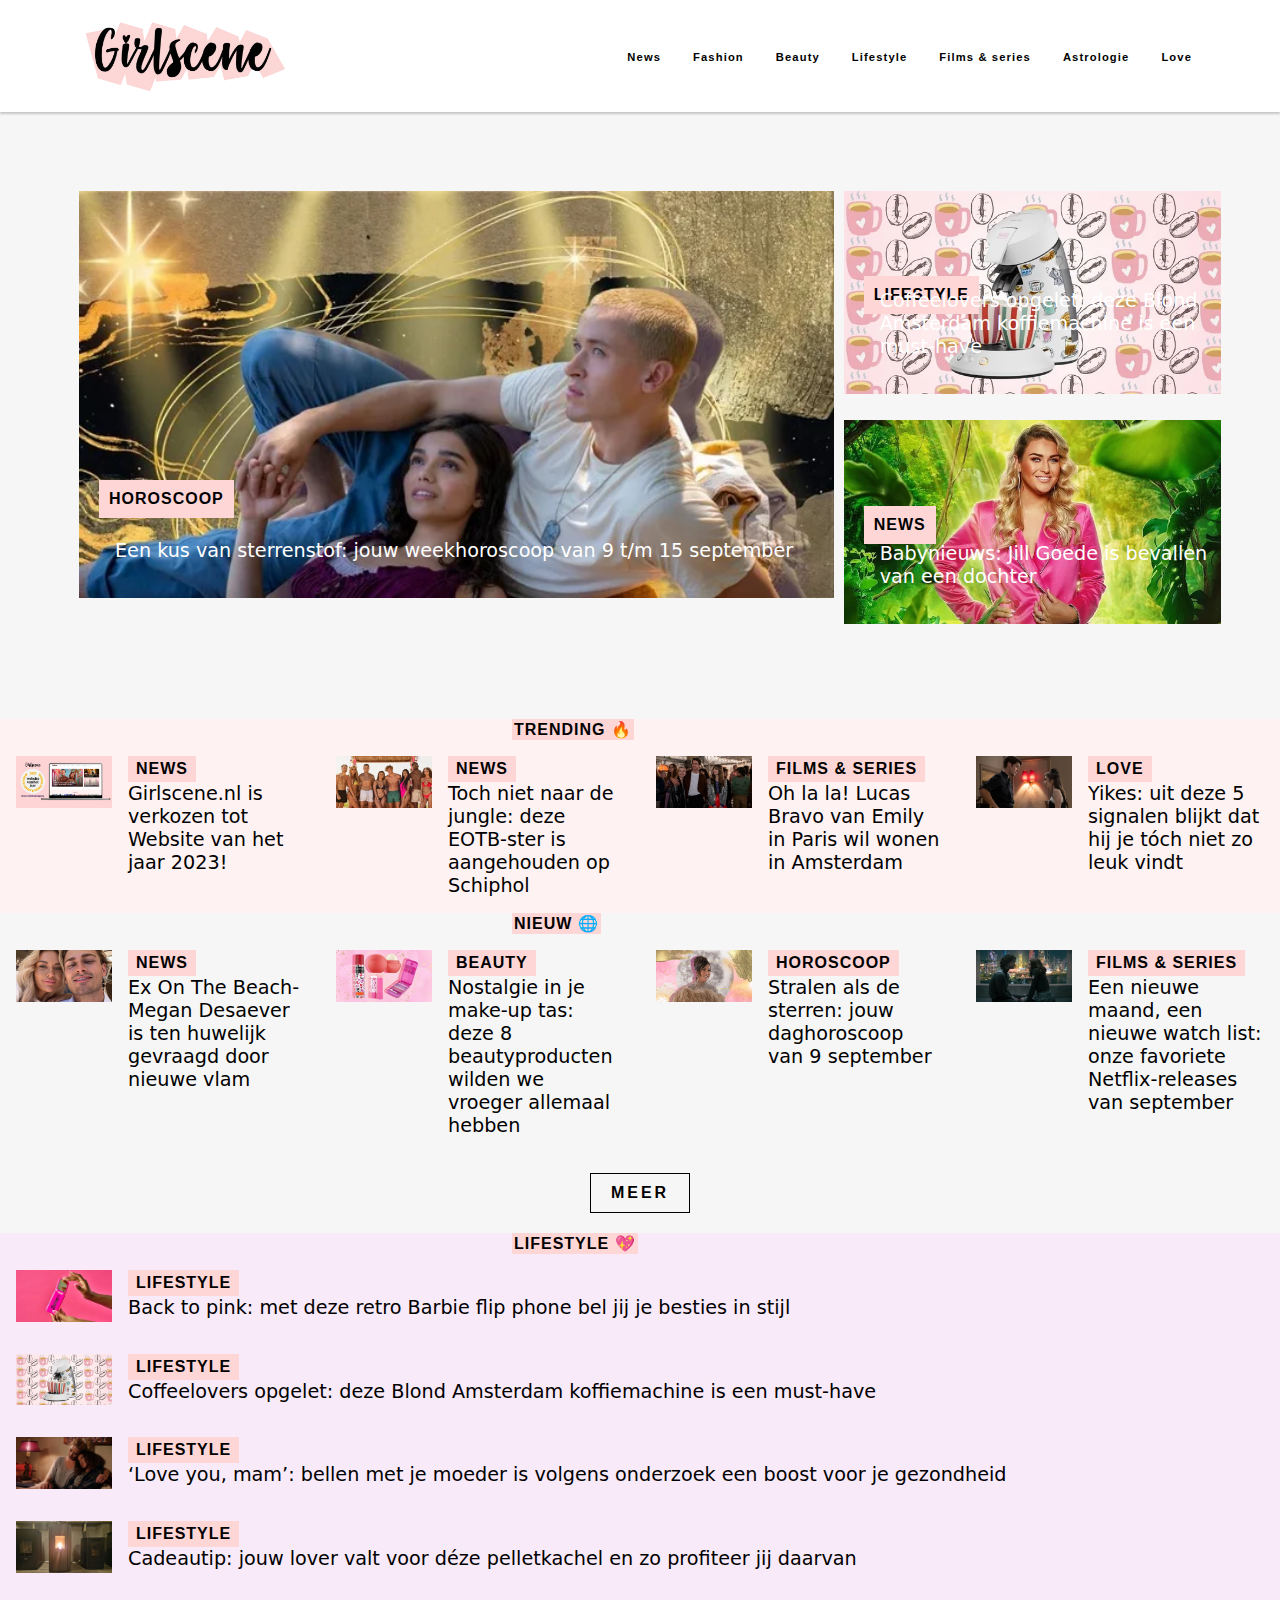
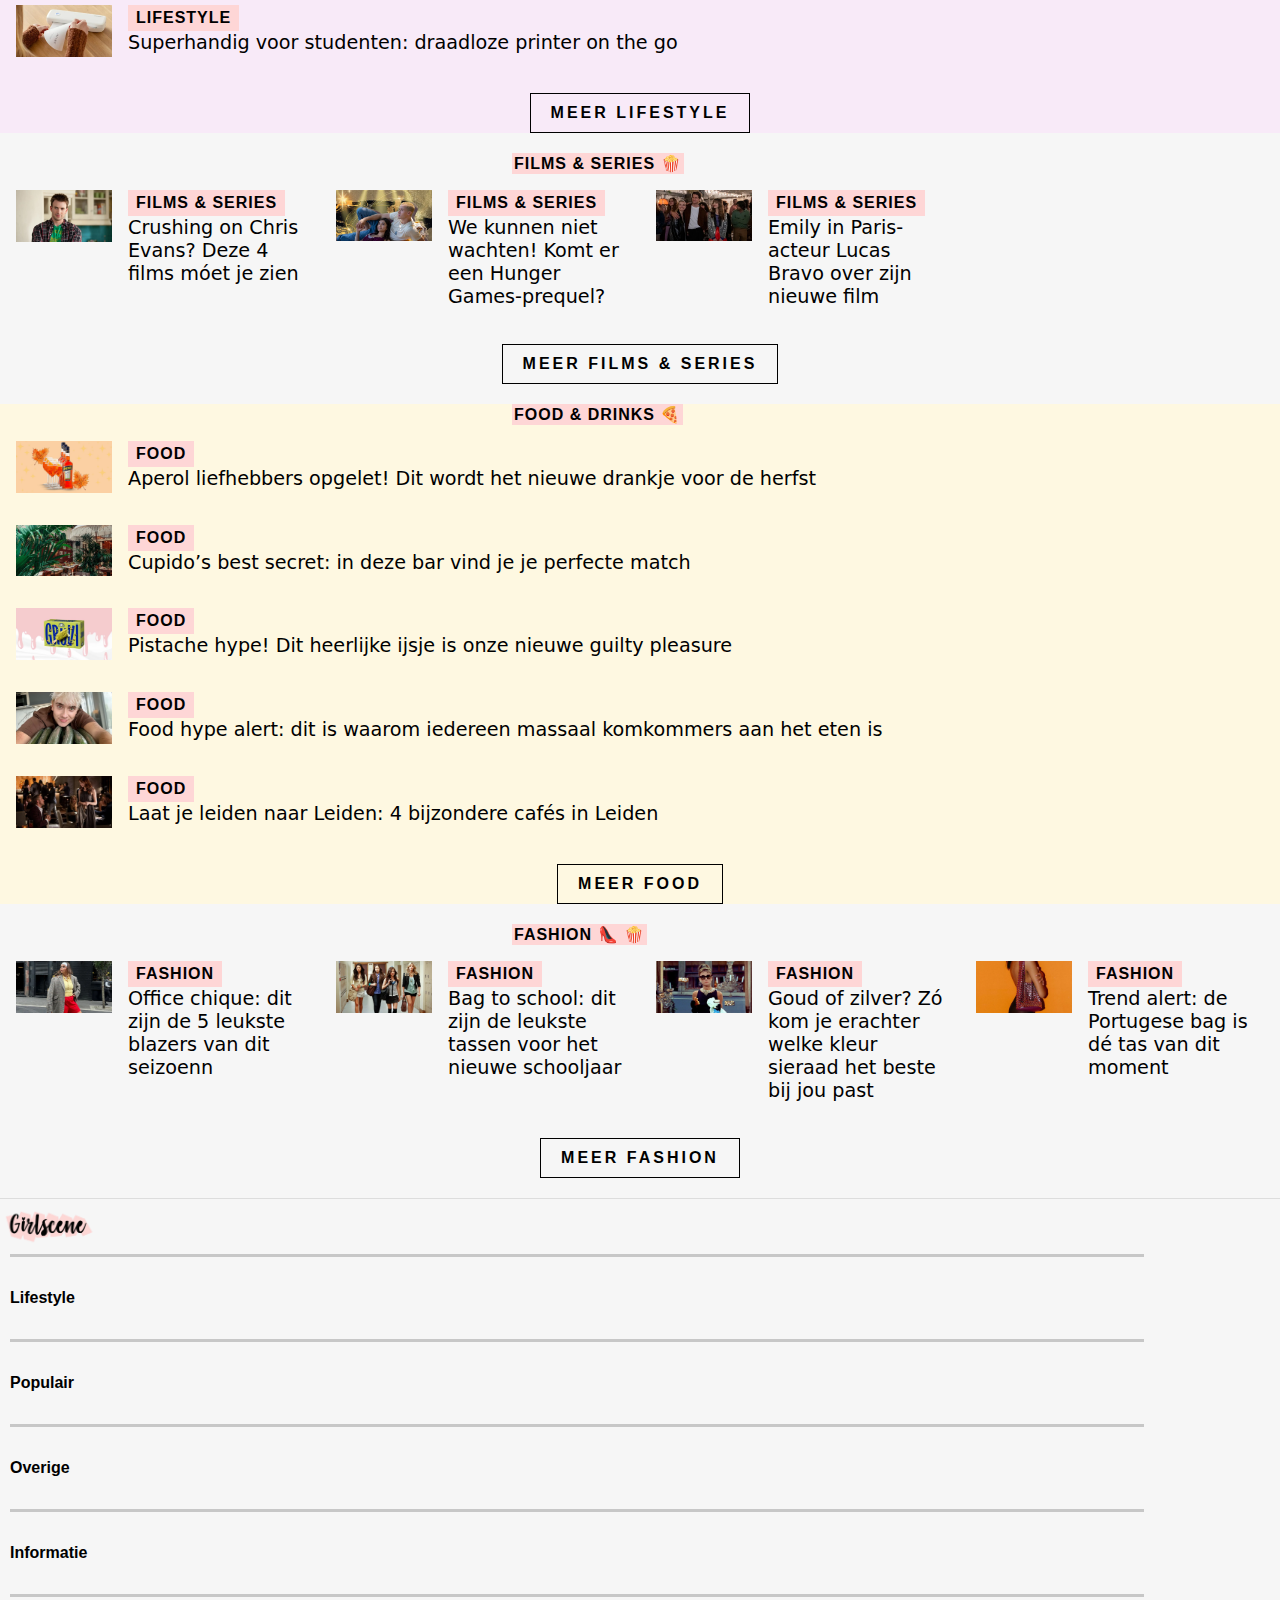
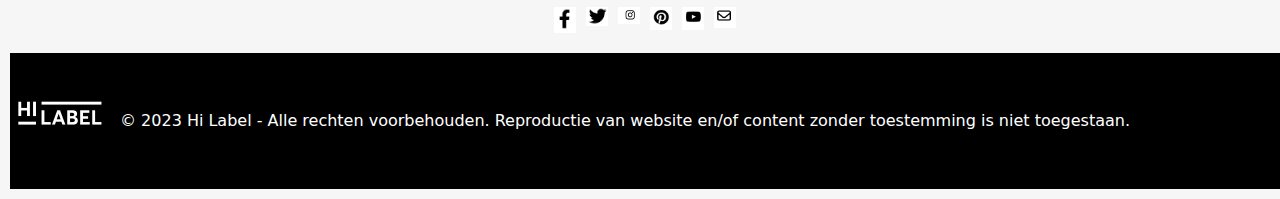
<file: index.html>
<!DOCTYPE html>
<html lang="nl">
<head>
    <meta charset="UTF-8">
	<meta name="author" content="Debora Prophitius">
    <meta name="viewport" content="width=device-width, initial-scale=1.0">
    <meta http-equiv="X-UA-Compatible" content="ie=edge">
    <link rel="icon" href="fotos/images.png">
    <title>Girlscene Homepage</title>

    
    <link rel="stylesheet" href="styles/style.css">
    <link rel="stylesheet" href="styles/main.css">
</head>
<body>
    <header>
        <nav>
           
          <h1> <img src="fotos/logo.png" alt="Welkom op de Homepage van girlscene"> </h1> 
            <ul>
                <li><a lang="en" href="#news">News</a></li>
                <li><a lang="en"  href="#fashion">Fashion</a></li>
                <li><a lang="en" href="#beauty">Beauty</a></li>
                <li><a lang="en" href="#lifestyle">Lifestyle</a></li>
                <li><a href="#films-series">Films & series</a></li>
                <li><a href="#astrology">Astrologie</a></li>
                <li><a lang="en" href="#love">Love</a></li>
            </ul>

			<button><img src="fotos/streep.png" alt="Menu toggle"></button>
        </nav>
    </header>
   
    <main>
        
        <section>
			<h2 class="visually-hidden">Heetste nieuws</h2>
            <ul>
                <li>
                    <article>
                        <a href="#">
                            <h3>Horoscoop</h3>
                            <p>Een kus van sterrenstof: jouw weekhoroscoop van 9 t/m 15 september</p>
                            <img src="fotos/hungergames.webp" alt="Romantisch stel liggend in bed">
                        </a>
                    </article>
                </li>

                <li>
                    <article>
                        <a href="#">
                            <h3 lang="en" >Lifestyle</h3>
                            <p>Coffeelovers opgelet: deze Blond Amsterdam koffiemachine is een must-have</p>
                            <img src="fotos/koffiezetapparaat.webp" alt="Roze Blond Amsterdam koffiezetapparaat">
                        </a>
                    </article>
                </li>

                <li>
                    <article>
                        <a href="Jill.html">
                            <h3 lang="en" >News</h3>
                            <p>Babynieuws: Jill Goede is bevallen van een dochter</p>
                            <img src="fotos/Jill.webp" alt="Jill Goede in roze pak voor jungle-achtergrond">
                        </a>
                    </article>
                </li>
            </ul>
        </section>

       
        <section>
            <h2>Trending 🔥</h2>
            <ul>
                <li>
                    <article>
                        <a href="#">
                            <h3 lang="en" >News</h3>
                            <p>Girlscene.nl is verkozen tot Website van het jaar 2023!</p>
                            <img src="fotos/girlscene.webp" alt="Screenshot van Girlscene website">
                        </a>
                    </article>
                </li>

                <li>
                    <article>
                        <a href="#">
                            <h3 lang="en" >News</h3>
                            <p>Toch niet naar de jungle: deze EOTB-ster is aangehouden op Schiphol</p>
                            <img src="fotos/exonthebeach.webp" alt="Cast van Ex on the Beach">
                        </a>
                    </article>
                </li>

                <li>
                    <article>
                        <a href="#">
                            <h3>Films & series</h3>
                            <p>Oh la la! Lucas Bravo van Emily in Paris wil wonen in Amsterdam</p>
                            <img src="fotos/vrienden.webp" alt="Groep vrienden op een feestje">
                        </a>
                    </article>
                </li>

                <li>
                    <article>
                        <a href="#">
                            <h3 lang="en" >Love</h3>
                            <p>Yikes: uit deze 5 signalen blijkt dat hij je tóch niet zo leuk vindt</p>
                            <img src="fotos/koppel.webp" alt="Gefrustreerd stel kijkend naar elkaar">
                        </a>
                    </article>
                </li>
            </ul>
        </section>

       
        <section>
            <h2>Nieuw 🌐</h2>
            <ul>
                <li>
                    <article>
                        <a href="#">
                            <h3 lang="en" >News</h3>
                            <p>Ex On The Beach-Megan Desaever is ten huwelijk gevraagd door nieuwe vlam</p>
                            <img src="fotos/een.webp" alt="Megan Desaever met haar nieuwe vlam">
                        </a>
                    </article>
                </li>

                <li>
                    <article>
                        <a href="#">
                            <h3 lang="en" >Beauty</h3>
                            <p>Nostalgie in je make-up tas: deze 8 beautyproducten wilden we vroeger allemaal hebben</p>
                            <img src="fotos/twee.webp" alt="Oude beautyproducten zoals deodorant en eos lippenbalsem">
                        </a>
                    </article>
                </li>

                <li>
                    <article>
                        <a href="#">
                            <h3>Horoscoop</h3>
                            <p>Stralen als de sterren: jouw daghoroscoop van 9 september</p>
                            <img src="fotos/drie.webp" alt="Vrouw met magische effecten">
                        </a>
                    </article>
                </li>
        
                <li> 
                    <article>
                        <a href="#">
                            <h3>Films & series</h3>
                            <p>Een nieuwe maand, een nieuwe watch list: onze favoriete Netflix-releases van september</p>
                            <img src="fotos/twaalf.webp" alt="Koppel kijkt verliefd naar elkaar met skyline op de achtergrond">
                        </a>
                    </article>
                </li>
            </ul>

            <button>Meer</button>
        </section>

     
        <section>
            <h2 lang="en" >Lifestyle 💖</h2>
            <ul>
                <li>
                    <article>
                        <a href="#">
                            <h3 lang="en" >Lifestyle</h3>
                            <p>Back to pink: met deze retro Barbie flip phone bel jij je besties in stijl</p>
                            <img src="fotos/dertien.webp" alt="Retro Barbie flip phone">
                        </a>
                    </article>
                </li>

                <li>
                    <article>
                        <a href="#">
                            <h3 lang="en" >Lifestyle</h3>
                            <p>Coffeelovers opgelet: deze Blond Amsterdam koffiemachine is een must-have</p>
                            <img src="fotos/koffiezetapparaat.webp" alt="Blond Amsterdam koffiemachine">
                        </a>
                    </article>
                </li>

                <li>
                    <article>
                        <a href="#">
                            <h3 lang="en" >Lifestyle</h3>
                            <p>‘Love you, mam’: bellen met je moeder is volgens onderzoek een boost voor je gezondheid</p>
                            <img src="fotos/vijftien.webp" alt="Vrouw aan de telefoon met bijzondere effecten">
                        </a>
                    </article>
                </li>

                <li>
                    <article>
                        <a href="#">
                            <h3 lang="en" >Lifestyle</h3>
                            <p>Cadeautip: jouw lover valt voor déze pelletkachel en zo profiteer jij daarvan</p>
                            <img src="fotos/veertien.webp" alt="Pelletkachel met romantische sfeer">
                        </a>
                    </article>
                </li>

                <li>
                    <article>
                        <a href="#">
                            <h3 lang="en" >Lifestyle</h3>
                            <p>Superhandig voor studenten: draadloze printer on the go</p>
                            <img src="fotos/zestien.webp" alt="Draadloze printer voor onderweg">
                        </a>
                    </article>
                </li>
            </ul>
            <button>Meer lifestyle</button>
        </section>

        <section>
            <h2>Films & series 🍿</h2>
            <ul>
                <li>
                    <article>
                        <a href="#">
                            <h3>Films & series</h3>
                            <p>Crushing on Chris Evans? Deze 4 films móet je zien</p>
                            <img src="fotos/zeventien.webp" alt="Chris Evans in Avengers">
                        </a>
                    </article>
                </li>

                <li>
                    <article>
                        <a href="#">
                            <h3>Films & series</h3>
                            <p>We kunnen niet wachten! Komt er een Hunger Games-prequel?</p>
                            <img src="fotos/hungergames.webp" alt="Poster van de nieuwe Hunger Games film">
                        </a>
                    </article>
                </li>

                <li>
                    <article>
                        <a href="#">
                            <h3>Films & series</h3>
                            <p>Emily in Paris-acteur Lucas Bravo over zijn nieuwe film</p>
                            <img src="fotos/vrienden.webp" alt="Lucas Bravo in Emily in Paris-serie">
                        </a>
                    </article>
                </li>
            </ul>
            <button>Meer films & series</button>
		</section>

			<section>
				<h2 lang="en" >food & drinks 🍕</h2>
				<ul>
					<li>
						<article>
							<a href="#">
								<h3 lang="en" >food</h3>
								<p>Aperol liefhebbers opgelet! Dit wordt het nieuwe drankje voor de herfst</p>
								<img src="fotos/tweetwee.webp" alt="Een foto van een fles aperol spritz">
							</a>
						</article>
					</li>
	
					<li>
						<article>
							<a href="#">
								<h3 lang="en" >food</h3>
								<p>Cupido’s best secret: in deze bar vind je je perfecte match</p>
								<img src="fotos/tweeeen.webp" alt="foto van een bar met veel groene planten">
							</a>
						</article>
					</li>
	
					<li>
						<article>
							<a href="#">
								<h3 lang="en" >food</h3>
								<p>Pistache hype! Dit heerlijke ijsje is onze nieuwe guilty pleasure</p>
								<img src="fotos/twintig.webp" alt="De verpakking van een groen pistache ijsje op een stokje">
							</a>
						</article>
					</li>
	
					<li>
						<article>
							<a href="#">
								<h3 lang="en" >food</h3>
								<p>Food hype alert: dit is waarom iedereen massaal komkommers aan het eten is</p>
								<img src="fotos/achtien.webp" alt="Een foto van een blonde jongen met komkommers">
							</a>
						</article>
					</li>
	
					<li>
						<article>
							<a href="#">
								<h3 lang="en" >food</h3>
								<p>Laat je leiden naar Leiden: 4 bijzondere cafés in Leiden</p>
								<img src="fotos/negetien.webp" alt="Een foto van een vrouw en een man in een restaurant">
							</a>
						</article>
					</li>
				</ul>
				<button>meer food</button>
			</section>
	
			<section>
				<h2 lang="en" >Fashion 👠 🍿</h2>
				<ul>
					<li>
						<article>
							<a href="#">
								<h3 lang="en" >Fashion</h3>
								<p>Office chique: dit zijn de 5 leukste blazers van dit seizoenn</p>
								<img src="fotos/tweezes.webp" alt="Vrouw met een blazer aan op straat">
							</a>
						</article>
					</li>
	
					<li>
						<article>
							<a href="#">
								<h3 lang="en" >Fashion</h3>
								<p>Bag to school: dit zijn de leukste tassen voor het nieuwe schooljaar</p>
								<img src="fotos/tweevijf.webp" alt="4 vrouwen die door een school-gang lopen">
							</a>
						</article>
					</li>
	
					<li>
						<article>
							<a href="#">
								<h3 lang="en" >Fashion</h3>
								<p>Goud of zilver? Zó kom je erachter welke kleur sieraad het beste bij jou past</p>
								<img src="fotos/tweevier.webp" alt="Vrouwmet een zonnebril op en een nette jurk, ze draagt veel sieraden.">
							</a>
						</article>
					</li>
	
					<li>
						<article>
							<a href="#">
								<h3 lang="en" >Fashion</h3>
								<p>Trend alert: de Portugese bag is dé tas van dit moment</p>
								<img src="fotos/tweedrie.webp" alt="Een roze glitter tas ">
							</a>
						</article>
					</li>
				</ul>
				<button>Meer Fashion</button>
			</section>
		</main>
	
		<footer>
			<img src="fotos/logo.png" alt="Het logo van girlscene ">
			<ul>
				<li><a lang="en"  href="#">Lifestyle</a></li>
				<li><a href="#">Populair</a></li>
				<li><a href="#">Overige</a></li>
				<li><a href="#">Informatie</a></li>
			</ul>
			<ul>
			<li><a href="https://www.facebook.com" target="_blank">
					<img src="fotos/facebook.png" alt="Facebook">
			</a></li>
			<li><a href="https://www.twitter.com" target="_blank">
					<img src="fotos/twitter.png" alt="Twitter">
			</a></li>
			<li><a href="https://www.instagram.com" target="_blank">
					<img src="fotos/instagram.png" alt="Instagram">
			</a></li>
			<li><a href="https://www.pinterest.com" target="_blank">
					<img src="fotos/pinterest.png" alt="Pinterest">
			</a></li>
			<li><a href="https://www.youtube.com" target="_blank">
					<img src="fotos/youtube.png" alt="YouTube">
			</a></li>
			<li><a href="mailto:info@example.com">
					<img src="fotos/mail.png" alt="Email">
			</a></li>
		</ul>
		<section>
			<img src="fotos/label.jpeg" alt="logo van HI LABEL">
			<p>© 2023 Hi Label - Alle rechten voorbehouden. Reproductie van website en/of content zonder toestemming is niet toegestaan.</p>
		</section>
		</footer>
		<script defer src="scripts/script.js"></script>
	</body>
	</html>
</file>
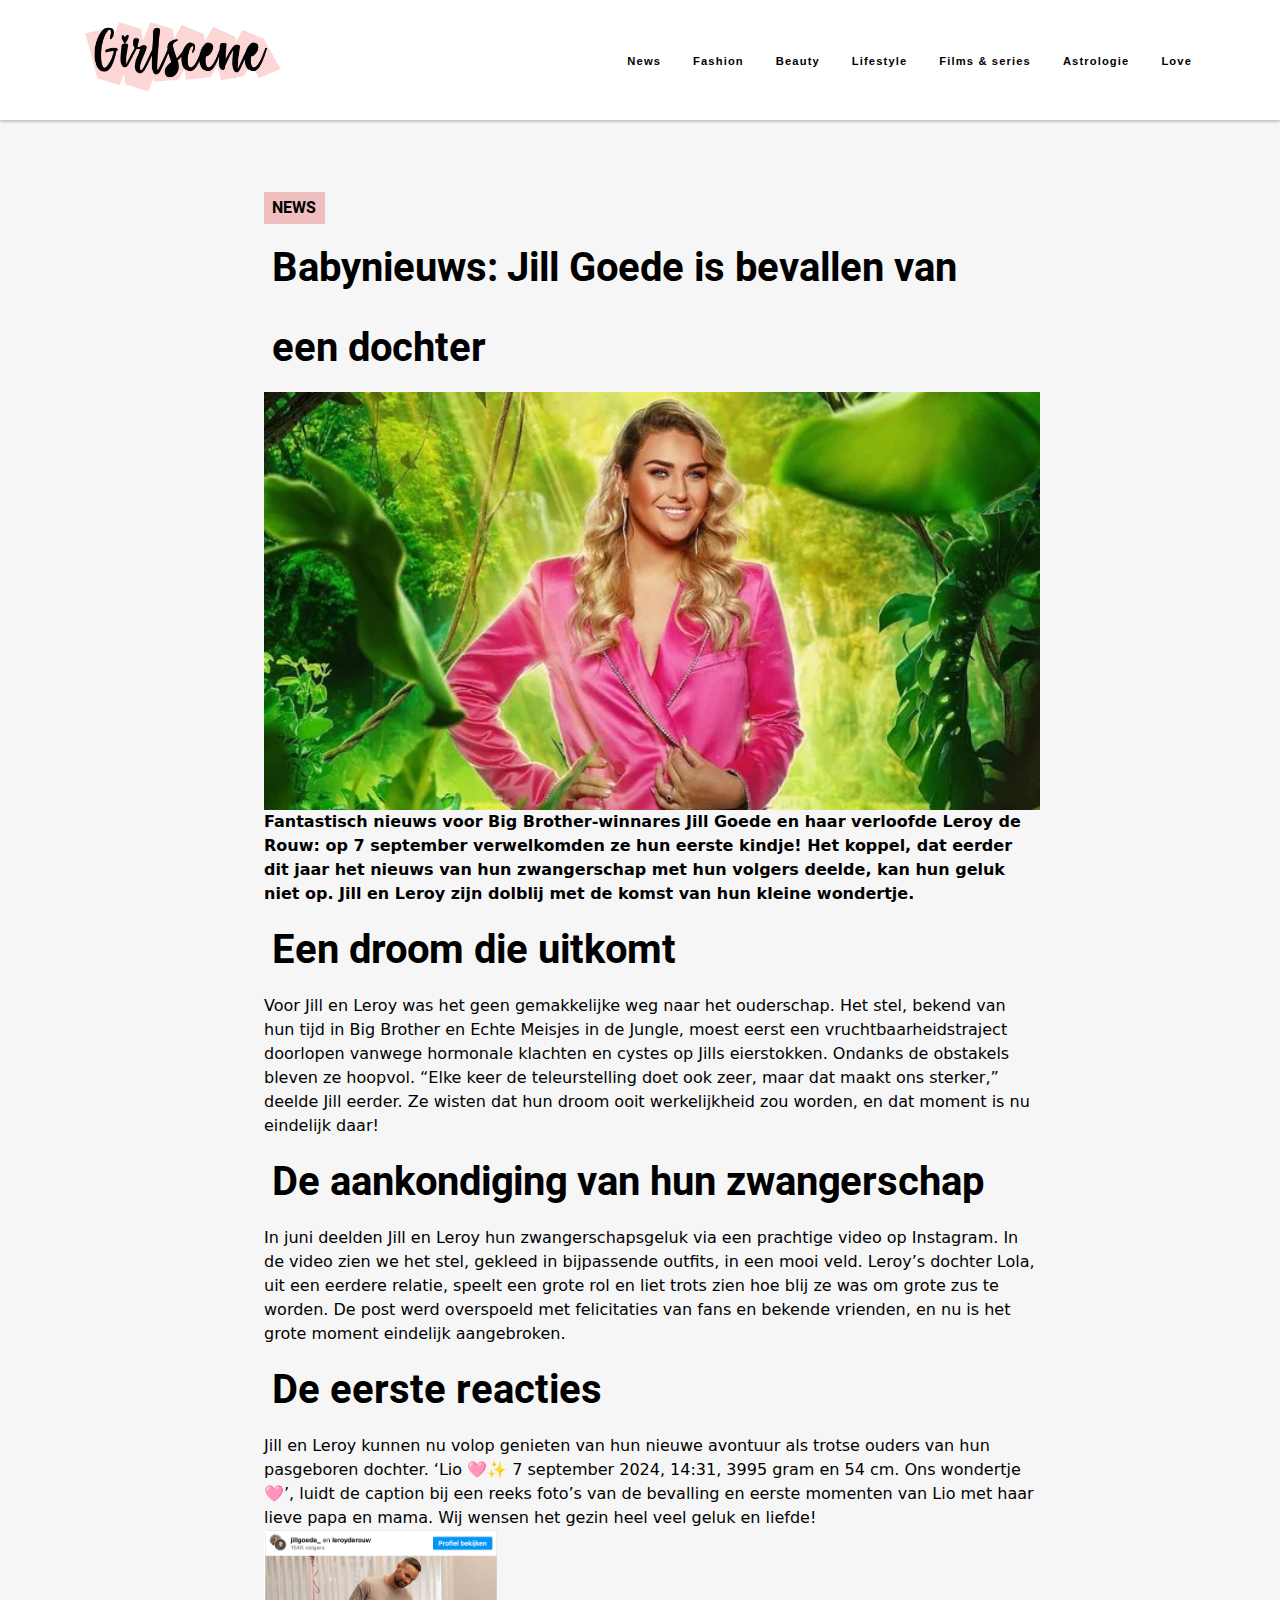
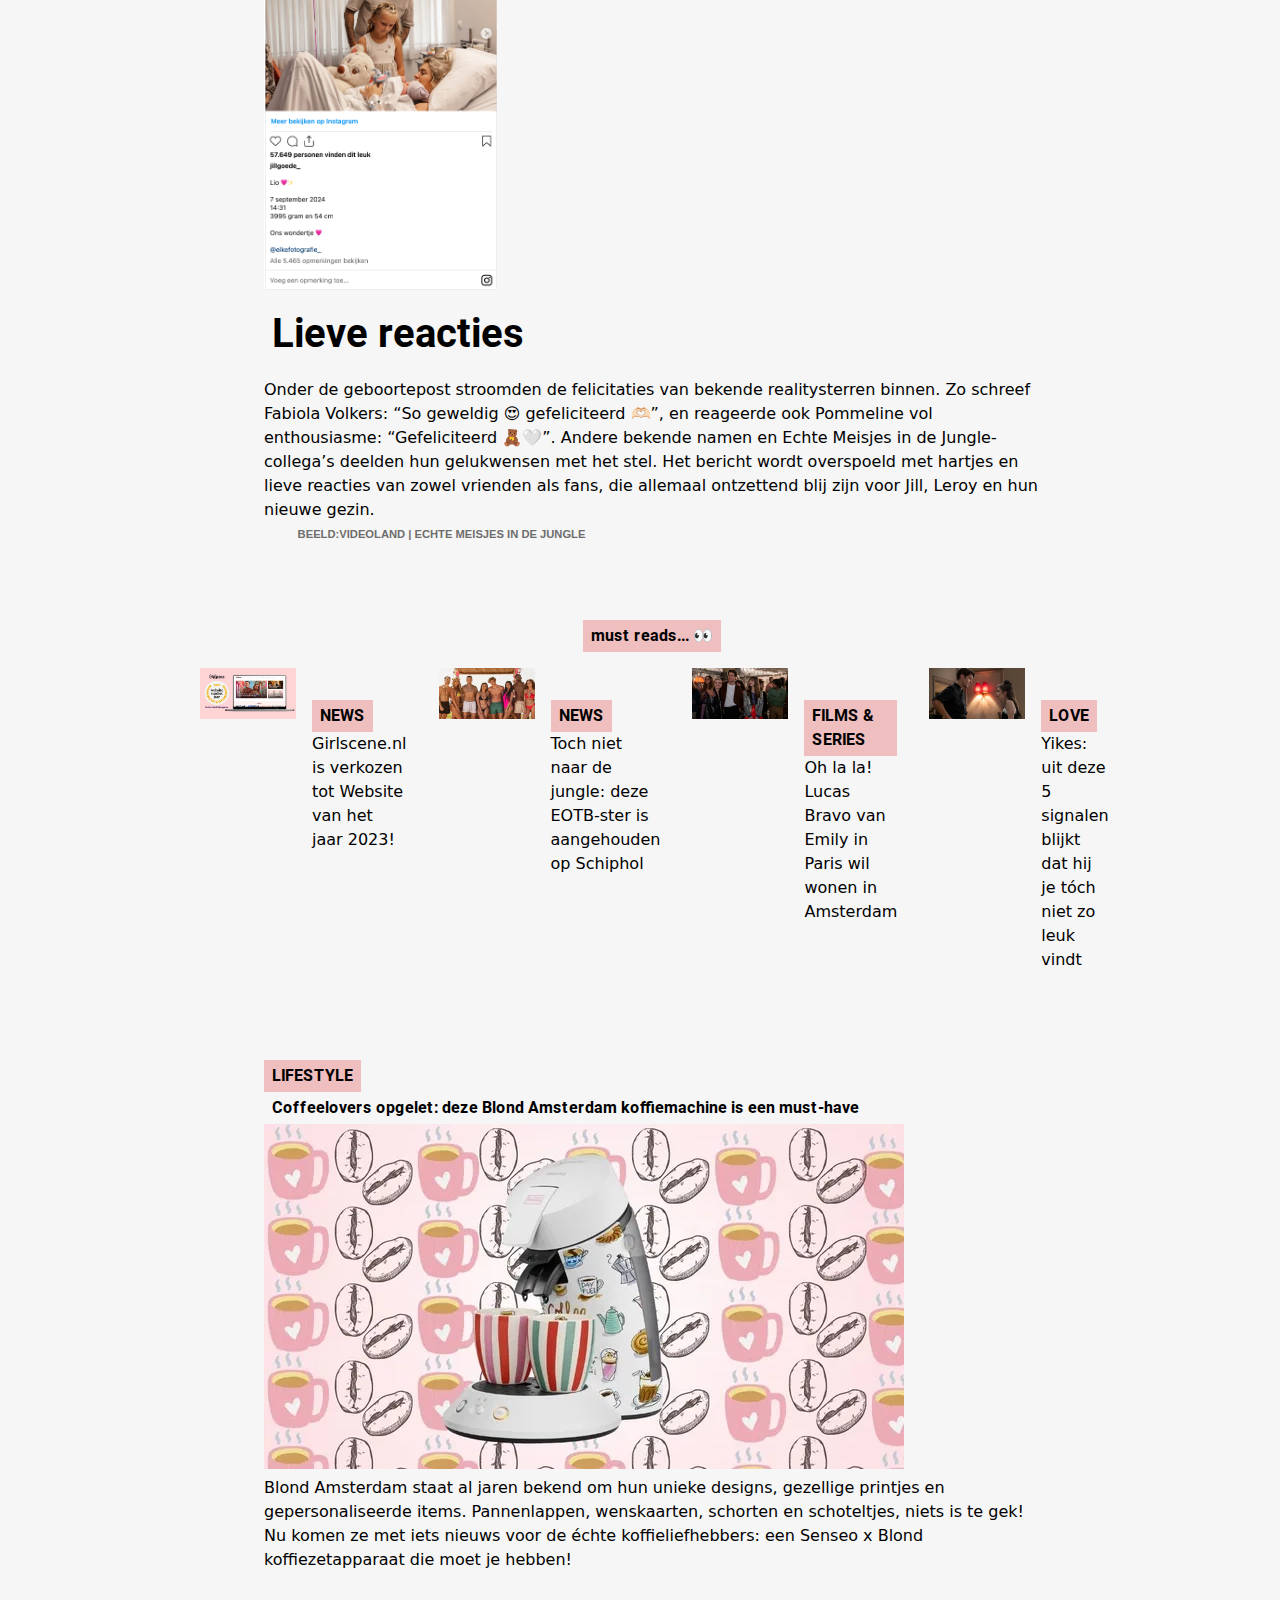
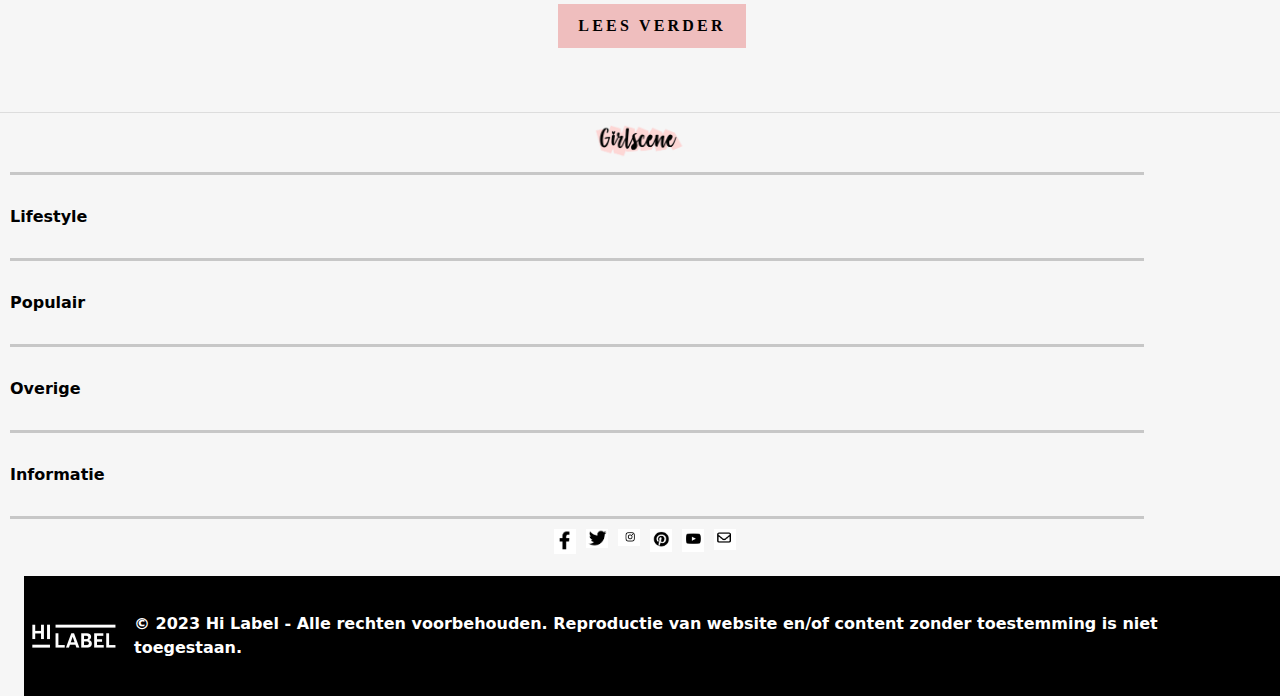
<file: Jill.html>
<!DOCTYPE html>
<html lang="nl">
<head>
    <meta charset="UTF-8">
	<meta name="author" content="Debora Prophitius">
    <meta name="viewport" content="width=device-width, initial-scale=1.0">
    <meta http-equiv="X-UA-Compatible" content="ie=edge">
    <link rel="icon" href="fotos/images.png">
    <title>Jill is bevallen</title>
    <link rel="stylesheet" href="styles/style.css"> 
    <link rel="stylesheet" href="styles/tweede.css">

</head>
<body>
    <header>
        <nav>
           
          <h1> <img src="fotos/logo.png" alt="Artikel Jill is bevallen"> </h1> 
            <ul>
                <li><a href="#news">News</a></li>
                <li><a href="#fashion">Fashion</a></li>
                <li><a href="#beauty">Beauty</a></li>
                <li><a href="#lifestyle">Lifestyle</a></li>
                <li><a href="#films-series">Films & series</a></li>
                <li><a href="#astrology">Astrologie</a></li>
                <li><a href="#love">Love</a></li>
            </ul>

			<button><img src="fotos/streep.png" alt="Menu toggle"></button>
        </nav>
    </header>
   
    <main>
        <section>
        <h3>News</h3>
        <h2>Babynieuws: Jill Goede is bevallen van een dochter</h2>
        <img src="fotos/Jill.webp" alt="Jill Goede in roze pak voor jungle-achtergrond">
        <p>Fantastisch nieuws voor Big Brother-winnares Jill Goede en haar verloofde Leroy de Rouw: op 7 september verwelkomden ze hun eerste kindje! Het koppel, dat eerder dit jaar het nieuws van hun zwangerschap met hun volgers deelde, kan hun geluk niet op. Jill en Leroy zijn dolblij met de komst van hun kleine wondertje.</p>
<h2>Een droom die uitkomt</h2>
<p>Voor Jill en Leroy was het geen gemakkelijke weg naar het ouderschap. Het stel, bekend van hun tijd in Big Brother en Echte Meisjes in de Jungle, moest eerst een vruchtbaarheidstraject doorlopen vanwege hormonale klachten en cystes op Jills eierstokken. Ondanks de obstakels bleven ze hoopvol. “Elke keer de teleurstelling doet ook zeer, maar dat maakt ons sterker,” deelde Jill eerder. Ze wisten dat hun droom ooit werkelijkheid zou worden, en dat moment is nu eindelijk daar!</p>
  <h2>De aankondiging van hun zwangerschap</h2>
  <p>In juni deelden Jill en Leroy hun zwangerschapsgeluk via een prachtige video op Instagram. In de video zien we het stel, gekleed in bijpassende outfits, in een mooi veld. Leroy’s dochter Lola, uit een eerdere relatie, speelt een grote rol en liet trots zien hoe blij ze was om grote zus te worden. De post werd overspoeld met felicitaties van fans en bekende vrienden, en nu is het grote moment eindelijk aangebroken.</p>
<h2>De eerste reacties</h2>
<p>Jill en Leroy kunnen nu volop genieten van hun nieuwe avontuur als trotse ouders van hun pasgeboren dochter. ‘Lio 🩷✨ 7 september 2024, 14:31, 3995 gram en 54 cm. Ons wondertje 🩷’, luidt de caption bij een reeks foto’s van de bevalling en eerste momenten van Lio met haar lieve papa en mama. Wij wensen het gezin heel veel geluk en liefde!</p>

<img src="fotos/instajill.png" alt="Instagram post van jill">

<h2>Lieve reacties</h2>
<p>Onder de geboortepost stroomden de felicitaties van bekende realitysterren binnen. Zo schreef Fabiola Volkers: “So geweldig 😍 gefeliciteerd 🫶🏻”, en reageerde ook Pommeline vol enthousiasme: “Gefeliciteerd 🧸🤍”. Andere bekende namen en Echte Meisjes in de Jungle-collega’s deelden hun gelukwensen met het stel. Het bericht wordt overspoeld met hartjes en lieve reacties van zowel vrienden als fans, die allemaal ontzettend blij zijn voor Jill, Leroy en hun nieuwe gezin.</p>
<h4>Beeld:Videoland | Echte meisjes in de jungle</h4>
</section>


<section>
    <h2>must reads... 👀 </h2>
    <ul>
        <li>
            <article>
                <a href="#">
                    <h3>News</h3>
                    <p>Girlscene.nl is verkozen tot Website van het jaar 2023!</p>
                    <img src="fotos/girlscene.webp" alt="Screenshot van Girlscene website">
                </a>
            </article>
        </li>

        <li>
            <article>
                <a href="#">
                    <h3>News</h3>
                    <p>Toch niet naar de jungle: deze EOTB-ster is aangehouden op Schiphol</p>
                    <img src="fotos/exonthebeach.webp" alt="Cast van Ex on the Beach">
                </a>
            </article>
        </li>

        <li>
            <article>
                <a href="#">
                    <h3>Films & series</h3>
                    <p>Oh la la! Lucas Bravo van Emily in Paris wil wonen in Amsterdam</p>
                    <img src="fotos/vrienden.webp" alt="Groep vrienden op een feestje">
                </a>
            </article>
        </li>

        <li>
            <article>
                <a href="#">
                    <h3>Love</h3>
                    <p>Yikes: uit deze 5 signalen blijkt dat hij je tóch niet zo leuk vindt</p>
                    <img src="fotos/koppel.webp" alt="Gefrustreerd stel kijkend naar elkaar">
                </a>
            </article>
        </li>
    </ul>
</section>

<section>
    <article>
        <a href="#">
            <h3>Lifestyle</h3>
            <h2>Coffeelovers opgelet: deze Blond Amsterdam koffiemachine is een must-have</h2>
            <img src="fotos/koffiezetapparaat.webp" alt="Roze Blond Amsterdam koffiezetapparaat">
            <p>Blond Amsterdam staat al jaren bekend om hun unieke designs, gezellige printjes en gepersonaliseerde items. Pannenlappen, wenskaarten, schorten en schoteltjes, niets is te gek! Nu komen ze met iets nieuws voor de échte koffieliefhebbers: een Senseo x Blond koffiezetapparaat die moet je hebben!</p>
        </a>
    </article>
    <button>Lees verder</button>

</section>




</main>
<footer>
    <img src="fotos/logo.png" alt="Het logo van girlscene ">
    <ul>
        <li><a href="#">Lifestyle</a></li>
        <li><a href="#">Populair</a></li>
        <li><a href="#">Overige</a></li>
        <li><a href="#">Informatie</a></li>
    </ul>
    <ul>
    <li><a href="https://www.facebook.com" target="_blank">
            <img src="fotos/facebook.png" alt="Facebook">
    </a></li>
    <li><a href="https://www.twitter.com" target="_blank">
            <img src="fotos/twitter.png" alt="Twitter">
    </a></li>
    <li><a href="https://www.instagram.com" target="_blank">
            <img src="fotos/instagram.png" alt="Instagram">
    </a></li>
    <li><a href="https://www.pinterest.com" target="_blank">
            <img src="fotos/pinterest.png" alt="Pinterest">
    </a></li>
    <li><a href="https://www.youtube.com" target="_blank">
            <img src="fotos/youtube.png" alt="YouTube">
    </a></li>
    <li><a href="mailto:info@example.com">
            <img src="fotos/mail.png" alt="Email">
    </a></li>
</ul>
<section>
    <img src="fotos/label.jpeg" alt="logo van HI LABEL">
    <p>© 2023 Hi Label - Alle rechten voorbehouden. Reproductie van website en/of content zonder toestemming is niet toegestaan.</p>
</section>
</footer>


		<script defer src="scripts/script.js"></script>
	</body>
	</html>
</file>
<file: styles/style.css>
:root {
    --letterkleur: #000;
    --h2kleur: #efbebe;
    --mainachtergrondkleur: #f6f6f6;
    --tweedeachtergrondkleur: #fed6d6;
    --wit: #fff;
    --grijs: #6e6d6d;
    --zwart: #000;
    --border: #c7c7c7;
}

@media (prefers-color-scheme: dark) {
    :root {
        --letterkleur: #fff;
        --h2kleur: #d9a6a6;
        --mainachtergrondkleur: #121212;
        --tweedeachtergrondkleur: #1e1e1e;
        --wit: #1e1e1e;
        --grijs: #aaaaaa;
        --zwart: #fff;
        --border: #333;
        --headingeten: #c1a91f;
        --achtergrondeten: #3e3e1a;
        --paars: #5e3b5e;
        --donkerpaars: #442944;
        --roze: #402020;
    }

    header, nav, footer {
        background-color: var(--tweedeachtergrondkleur);
    }

    nav a, footer ul li a {
        color: var(--letterkleur);
    }
}

.visually-hidden {
    clip: rect(0 0 0 0);
    clip-path: inset(50%);
    height: 1px;
    overflow: hidden;
    position: absolute;
    white-space: nowrap;
    width: 1px;
}

body {
    background-color: var(--mainachtergrondkleur);
    overflow-x: hidden;
}

* {
    margin: 0;
    padding: 0;
    box-sizing: border-box;
    position: relative;
}

nav a {
    color: var(--letterkleur);
    text-decoration: none;
    font-size: 0.7em;
    transition: color 0.3s ease;
    font-family: 'Roboto', sans-serif;
    font-weight: 550;
    letter-spacing: 0.1em;
}



header {
    background-color: var(--wit);
    padding: 1em 4.5em;
    display: flex;
    align-items: center;
    justify-content: space-between;
    box-shadow: 0 0.125em 0.125em rgba(0, 0, 0, 0.2);
    position: sticky;
    top: 0;
    z-index: 20;
}

nav {
    display: flex;
    align-items: center;
    width: 100%;
    background-color: var(--wit);
    position: relative;
    z-index: 15;
}

nav img {
    height: 2.5em;
    margin-right: 2em;
    z-index: 99;
}

nav button {
    position: absolute;
    top: -2em;
    right: -3em;
    background: none;
    border: none;
    cursor: pointer;
    font-size: 2em;
    display: block;
    z-index: 30;
}

nav button:hover {
    color: inherit;
    background: none;
    cursor: pointer;
}

nav button img {
    width: 1em;
    height: auto;
}

nav ul {
    list-style: none;
    position: fixed;
    top: 0;
    left: 0;
    width: 100%;
    height: 100vh;
    background-color: var(--wit);
    display: flex;
    flex-direction: column;
    align-items: center;
    justify-content: center;
    transform: translateY(-100%);
    transition: transform 0.3s ease-in-out;
    z-index: 10;
}

nav ul li {
    padding: 1.5em 0;
}

nav ul li a {
    text-decoration: none;
    color: var(--zwart);
}

nav.active ul {
    transform: translateY(0);
}



@media (min-width: 1000px) {
    nav ul {
        position: static;
        transform: none;
        height: auto;
        flex-direction: row;
        justify-content: flex-end;
        padding: 0;
    }

    nav button {
        display: none;
    }

    nav ul li {
        padding: 0 1em;
    }
}

nav a:hover {
    color: var(--h2kleur);
}

footer {
    background-color: var(--mainachtergrondkleur);
    text-align: center;
    border-top: 0.0625em solid #ddd;
    font-family: Arial, sans-serif;
}

footer li {
    list-style-type: none;
}

footer img {
    max-width: 6.25em;
    height: auto;
    padding: 0.625em 0;
}

footer ul:first-of-type {
    display: list-item;
    padding: 0 0.625em;
}

footer ul:first-of-type li {
    display: flex;
    border-top-style: solid;
    margin: 0;
    padding: 2em 0;
    width: 90%;
    align-self: center;
    border-color: var(--border);
}

footer ul:first-of-type a {
    text-align: left;
}

footer ul:first-of-type li:last-child {
    border-bottom: solid;
    border-color: var(--border);
}

footer ul li a {
    text-decoration: none;
    color: var(--letterkleur);
    font-weight: bold;
}

footer p:last-of-type {
    bottom: 0;
    color: var(--wit);
    display: flex;
    align-items: center;
    padding: 0.625em;
    box-sizing: border-box;
    gap: 1.25em;
    font-size: 1em;
}

footer img:last-of-type {
    height: auto;
}

footer ul {
    width: 100%;
}

footer ul img {
    width: 2em;
    padding-left: 0.625em;
}

footer section {
    display: flex;
    background-color: var(--letterkleur);
}

footer ul:nth-child(3) {
    display: flex;
    justify-content: center; 
}
</file>
<file: styles/main.css>
:root {
    --letterkleur: #000; /* Letterkleur */
    --h2kleur: #efbebe; /* Kleur voor borders om h2 */
    --mainachtergrondkleur: #f6f6f6; /* Achtergrondkleur */
    --tweedeachtergrondkleur: #fed6d6; /* Tweede achtergrondkleur */
    --wit: #fff; /* Witte kleur */
    --grijs: #6e6d6d; /* Grijze kleur */
    --zwart: #000; /* Zwart als tekstkleur */
    --headingeten: #FBE59A; /* Kleur voor headings eten */
    --achtergrondeten: #FEF8E1; /* Achtergrondkleur eten */
    --paars: #E4CCE4; /* Paarse kleur */
    --donkerpaars: #F8EAF8; /* Donkerpaarse kleur */
    --roze: #FEF2F2; /* Roze kleur */
}

/* Dark mode */
@media (prefers-color-scheme: dark) {
    :root {
        --letterkleur: #fff;
        --h2kleur: #4a4a4a;
        --mainachtergrondkleur: #121212;
        --tweedeachtergrondkleur: #333;
        --wit: #1e1e1e;
        --grijs: #aaaaaa;
        --zwart: #fff;
        --headingeten: #c1a91f;
        --achtergrondeten: #3e3e1a;
        --paars: #5e3b5e;
        --donkerpaars: #442944;
        --roze: #402020;
    }
}

@font-face {
    font-family: rechts;
    src: url(../fonts/KFOlCnqEu92Fr1MmWUlfBBc4AMP6lQ.woff2) format("woff2");
}

/* Algemene stijlen */
button, h2, h3 {
    text-align: center;
    font-family: 'Roboto', sans-serif;
    font-weight: 550;
    text-transform: uppercase;
    letter-spacing: 0.0625em;
    font-size: 1em;
    margin: 0;
    box-sizing: border-box;
}

h2, h3 {
    color: var(--letterkleur);
    background-color: var(--tweedeachtergrondkleur);
    padding: 0.0625em 0.125em;
    display: inline-block;
    width: fit-content;
}
h2 { margin-left: 40%;}


button {
    border: 0.0625em solid var(--letterkleur);
    background-color: transparent;
    color: var(--letterkleur);
    cursor: pointer;
    padding: 0.625em 1.25em;
    transition: background-color 0.3s, color 0.3s;
    display: block;
    margin: 1.25em auto;
    letter-spacing: 0.1875em;
}

button:hover {
    background-color: var(--h2kleur);
    border: none;
}

p {
    font-size: 1.2em;
    font-family: sans;
    text-align: left;
}

a {
    text-decoration: none;
    color: var(--zwart);
}

img {
    width: 100%;
    height: auto;
    display: block;
    transition: opacity 0.3s ease;
}

img:hover {
    opacity: 0.8;
}

/* Specifieke sectiestijlen */
section:nth-of-type(1) {
    position: relative;
    margin: 0.625em;
    overflow: hidden;
    width: 100%;
    box-sizing: border-box;
}

section:nth-of-type(1) img {
    margin-bottom: 1em;
}

section:nth-of-type(1) h3,
main section:nth-of-type(1) p {
    position: absolute;
    left: 1.25em;
    color: var(--wit);
    z-index: 2;
    padding: 0.625em;
    display: block;
}

section:nth-of-type(1) h3 {
    bottom: 3.75em;
    color: var(--zwart);
    font-size: 1em;
    margin-bottom: 1.25em;
}

main section:nth-of-type(1) p {
    bottom: 1.25em;
    text-align: left;
    border-radius: 0.3125em;
}

/* Achtergrondkleuren voor specifieke secties */
section:nth-of-type(2) {
    background-color: var(--roze);
}

section:nth-of-type(4) {
    background-color: var(--donkerpaars);
}

section:nth-of-type(6) {
    background-color: var(--achtergrondeten);
}

/* Grid layout voor afbeeldingen en tekst in secties */
/* Grid styling voor secties met afbeelding, h2, en tekst */
section:nth-of-type(2) a,
section:nth-of-type(3) a,
section:nth-of-type(4) a,
section:nth-of-type(5) a,
section:nth-of-type(6) a,
section:nth-of-type(7) a {
    display: grid;
    grid-template-columns: 6em 1fr;
    grid-template-rows: max-content 1fr;
    gap: 0 1em;
    padding: 1em;
    grid-template-areas:
        "img h2"
        "img text";
}

/* H2 positie boven de tekst */
section a h2 {
    grid-area: h2;
    align-self: start; /* Zorgt ervoor dat de h2 bovenaan staat */
}

/* Afbeelding blijft links */
section a img {
    grid-area: img;
    width: 100%;
    height: auto;
    display: block;
}

/* Tekst onder de h2 */
section a p {
    grid-area: text;
    align-self: start;
}


section:nth-of-type(2) a h3,
section:nth-of-type(3) a h3,
section:nth-of-type(4) a h3,
section:nth-of-type(5) a h3,
section:nth-of-type(6) a h3,
section:nth-of-type(7) a h3 {
    padding: 0.25em 0.5em;
}

/* Layout voor verschillende schermformaten */
@media (min-width: 770px) {
    section:first-of-type ul {
        display: grid;
        grid-template-columns: 1fr 1fr;
        grid-template-rows: auto auto;
        margin: 4em;
        list-style: none;
    }

    section:nth-of-type(1) li:first-of-type {
        grid-column: 1 / 3;
    }

    section:nth-of-type(2) ul,
    section:nth-of-type(3) ul,
    section:nth-of-type(5) ul,
    section:nth-of-type(7) ul {
        display: grid;
        grid-template-columns: 1fr 1fr;
        list-style: none;
    }
}

@media (min-width: 1000px) {
    section:first-of-type ul {
        display: grid;
        grid-template-columns: 2fr 1fr;
        grid-template-rows: repeat(2, 1fr);
        gap: 0.625em;
        padding: 0.3125em;
        list-style: none;
    }

    section:nth-of-type(1) li:first-of-type {
        grid-column: 1;
        grid-row: 1 / span 2;
    }

    section ul img {
        object-fit: fill;
    }

    section:nth-of-type(2) ul,
    section:nth-of-type(3) ul,
    section:nth-of-type(5) ul,
    section:nth-of-type(7) ul {
        grid-template-columns: 1fr 1fr 1fr 1fr;
    }

    section:nth-of-type(4) ul,
    section:nth-of-type(6) ul {
        grid-template-columns: 1fr 1fr;
    }

    section:nth-of-type(4) ul li:first-of-type,
    section:nth-of-type(6) ul li:first-of-type {
        grid-column: 1 / 2;
        grid-row: 1 / 5;
    }
}
</file>
<file: styles/tweede.css>
:root {
    --letterkleur: #000; /* Letterkleur */
    --h2kleur: #efbebe; /* Kleur voor borders om h2 */
    --mainachtergrondkleur: #f6f6f6; /* Achtergrondkleur */
    --tweedeachtergrondkleur: #fed6d6; /* Tweede achtergrondkleur */
    --wit: #fff; /* Witte kleur */
    --grijs: #6e6d6d;
    --zwart: #000; /* Zwart als tekstkleur */
    --headingeten: #FBE59A;
    --achtergrondeten: #FEF8E1;
    --paars: #E4CCE4;
    --donkerpaars: #F8EAF8;
    --roze: #FEF2F2;
}

/* Dark mode */
@media (prefers-color-scheme: dark) {
    :root {
        --letterkleur: #fff;
        --h2kleur: #9b4d4d;
        --mainachtergrondkleur: #1a1a1a;
        --tweedeachtergrondkleur: #333;
        --wit: #333;
        --grijs: #c0c0c0;
        --zwart: #fff;
        --headingeten: #d4b55f;
        --achtergrondeten: #4b4514;
        --paars: #5c4a5c;
        --donkerpaars: #402840;
        --roze: #7e4e4e;
    }

    body, h2, h3, p, a, button {
        background-color: var(--mainachtergrondkleur);
        color: var(--letterkleur);
    }

    section {
        background-color: var(--tweedeachtergrondkleur);
    }

    button {
        background-color: var(--h2kleur);
        color: var(--letterkleur);
    }

    button:hover {
        background-color: #7b2d2d;
    }
}

@font-face {
    font-family: rechts;
    src: url(../fonts/KFOlCnqEu92Fr1MmWUlfBBc4AMP6lQ.woff2) format("woff2");
}

/* Algemeen */
body {
    background-color: var(--mainachtergrondkleur);
    color: var(--letterkleur);
}

h2, h3, p, a, button {
    color: var(--letterkleur);
}

p, a {
    font-family: sans;
    font-size: 1rem;
    text-align: left;
    text-decoration: none;
    color: var(--zwart);
}

button {
    border: transparent;
    background-color: var(--h2kleur);
    color: var(--letterkleur);
    font: inherit;
    cursor: pointer;
    display: block;
    justify-content: center;
    align-items: center;
    padding: 10px 20px;
    margin: 2em auto;
    text-align: center;
    font-size: 1em;
    font-weight: 550;
    text-transform: uppercase;
    letter-spacing: 0.2em;
    transition: background-color 0.3s, color 0.3s;
}

button:hover {
    opacity: 0.8;
    transition: opacity 0.3s ease;
}

h3 {
    margin-top: 2em;
    background-color: var(--h2kleur);
    padding: 4px 8px;
    font-size: 1em;
    width: fit-content;
    font-family: rechts;
    text-transform: uppercase;
}

h4 {
    color: var(--grijs);
    font-family: 'Lucida Sans', 'Lucida Sans Regular', 'Lucida Grande', 'Lucida Sans Unicode', Geneva, Verdana, sans-serif;
    text-transform: uppercase;
    font-size: 0.7em;
    margin-bottom: 3em;
    margin-left: 3em;
}

h2 {
    padding: 4px 8px;
    font-size: 1em;
    font-family: rechts;
    width: fit-content;
}

section {
    background-color: var(--mainachtergrondkleur);
    margin-left: 1.5em;
    margin-top: 0.5em;
    line-height: 1.5em;
}

section:nth-of-type(2) h2 {
    margin: 0 auto;
    text-align: center;
    background-color: var(--h2kleur);
}

section:nth-of-type(2) a {
    display: grid;
    grid-template-columns: 6em 1fr;
    grid-template-rows: max-content 1fr;
    gap: 0 1em;
    padding: 1em;
}

section:nth-of-type(2) a img {
    width: 100%;
    height: auto;
    grid-column-start: 1;
    grid-row-start: 1;
    grid-row-end: 3;
}

section:first-of-type h2 {
    line-height: 2em;
    font-size: 2.5em;
}

section:nth-of-type(1) p:first-of-type {
    font-weight: bold;
}

main section:first-of-type, main section:nth-of-type(3) {
    display: flex;
    flex-direction: column;
    justify-content: center;
    padding: 2em 5em;
}

/* Middelgrote schermen */
@media (min-width: 770px) {
    section:nth-of-type(2) ul {
        display: grid;
        grid-template-columns: 1fr 1fr;
        grid-template-rows: auto auto;
        list-style: none;
    }

    section:nth-of-type(1) img:nth-of-type(2) {
        width: 50%;
    }

    main {
        padding: 0 6em;
    }
}

/* Grote schermen */
@media (min-width: 1000px) {
    section:nth-of-type(2) ul {
        display: grid;
        grid-template-columns: 1fr 1fr 1fr 1fr;
        grid-template-rows: auto auto;
        list-style: none;
    }

    section:nth-of-type(1) img:nth-of-type(2) {
        width: 30%;
    }

    main {
        padding: 0 10em;
    }
}
</file>
